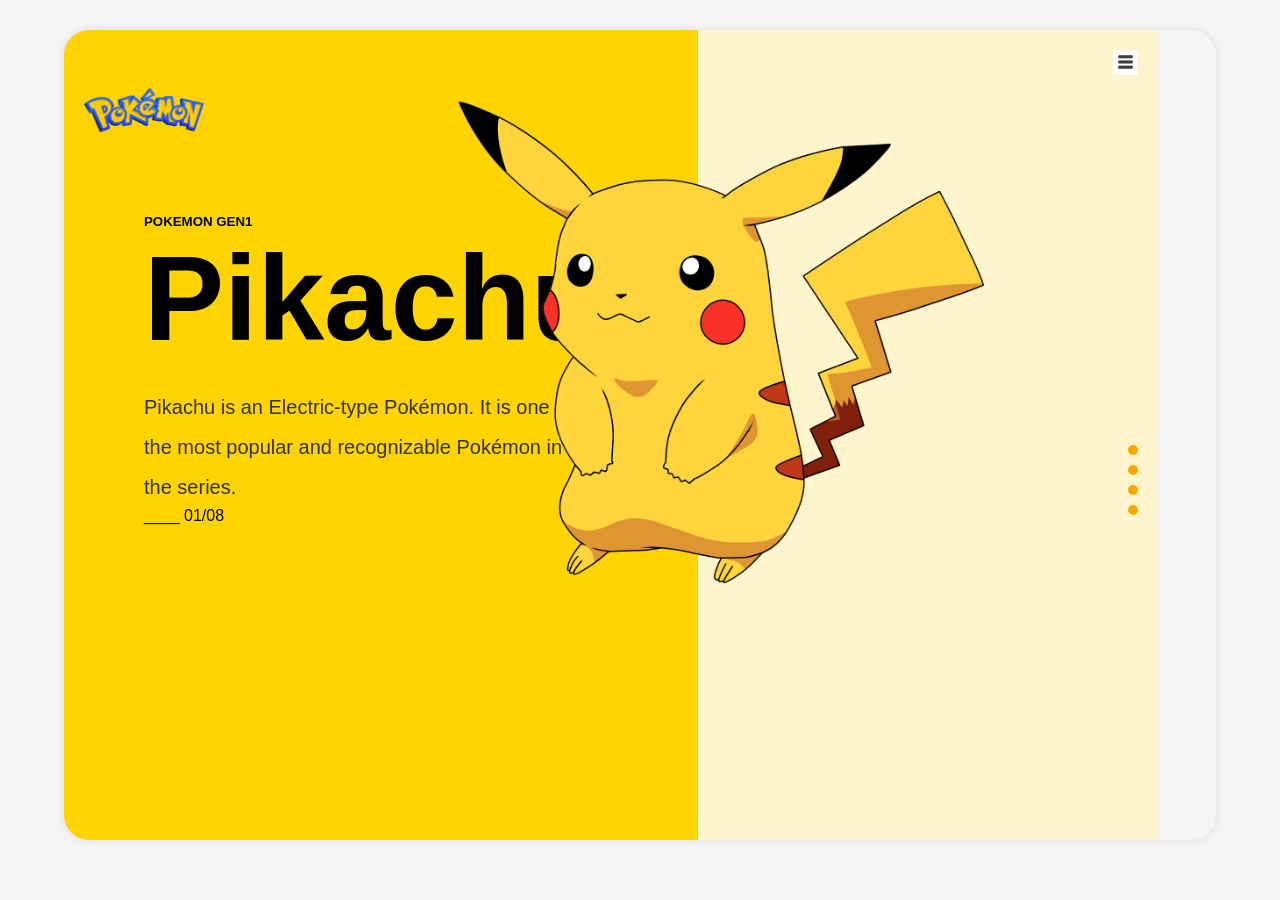
<file: index.html>
<!DOCTYPE html>
<html lang="en">
<head>
    <meta charset="UTF-8">
    <meta name="viewport" content="width=device-width, initial-scale=1.0">
    <link rel="stylesheet" href="pickachu.css">
    <title>Document</title>
</head>
<body>
    <div class="container">
        <div class="left">
            <header>
                <img src="logo.png" class="logo">
            </header>
            <div class="content">
                <h5>POKEMON GEN1</h5>
                <h1>Pikachu</h1>
                <p>Pikachu is an Electric-type Pokémon. It is one of the most popular and recognizable Pokémon in the series.</p>
                <span>____   01/08</span>
            </div>

        </div>
        <div class=" right">
            <div class="menu">
                <img src="menu.jpg" >
                
            </div>
            <div>
                <img src="pokemon.png" class="pokemon">
            </div>
            <div class="dots">
                <span> </span>
                <span> </span>
                <span> </span>
                <span></span>
            </div>

        </div>
    </div>

    
</body>
</html>
</file>
<file: pickachu.css>
*{
    margin:0;
    padding:0;
    box-sizing:border-box;
}

body{
    background:#f5f5f5;
    font-family:Arial,sans-serif;
}

.container{
    width:90%;
    height:90vh;
    margin:30px auto;
    display:flex;
    border-radius:25px;
    overflow:hidden;
    box-shadow:0 0 10px rgba(0,0,0,.1);
    position:relative;
}

/* Left side */
.left{
    width: 55%;
    background-color: #ffd400;
    position: relative;

}

/* Right side */
.right{
    width: 40%;
    background-color: #fff5cc;
    position: relative;
}

/* Logo */
.logo{
    margin: 20px;
    width: 120px;
}

/* Menu icon */
.menu{
    position: absolute;
    top: 20px;
    right: 20px;
}

.menu img{
    width: 25px;
    height: 25px;
}

.pokemon{
    position:absolute;
    width:550px;
    left:-250px;
    top:40px;
}

/* Navigation dots */
.dots{
    position: absolute;
    right: 20px;
    top: 50%;
}

.dots span{
    display: block;
    width: 10px;
    height: 10px;
    background-color: orange;
    border-radius: 50%;
    margin: 10px 0;
}
.p{
    position: absolute;
    bottom: 20px;
    left: 20px;
    color: #fff;
    font-size: 18px;
}
.content{
    margin-top:20px;
    margin-left:80px;
    width:400px;
}

.content h4{
    letter-spacing:8px;
    font-size:20px;
    margin-bottom:20px;
}

.content h1{
    font-size:120px;
    font-family:Arial, sans-serif;
    margin-bottom:20px;
}

.content p{
    font-size:20px;
    line-height:40px;
    width:450px;
    color:#333;
}
</file>
